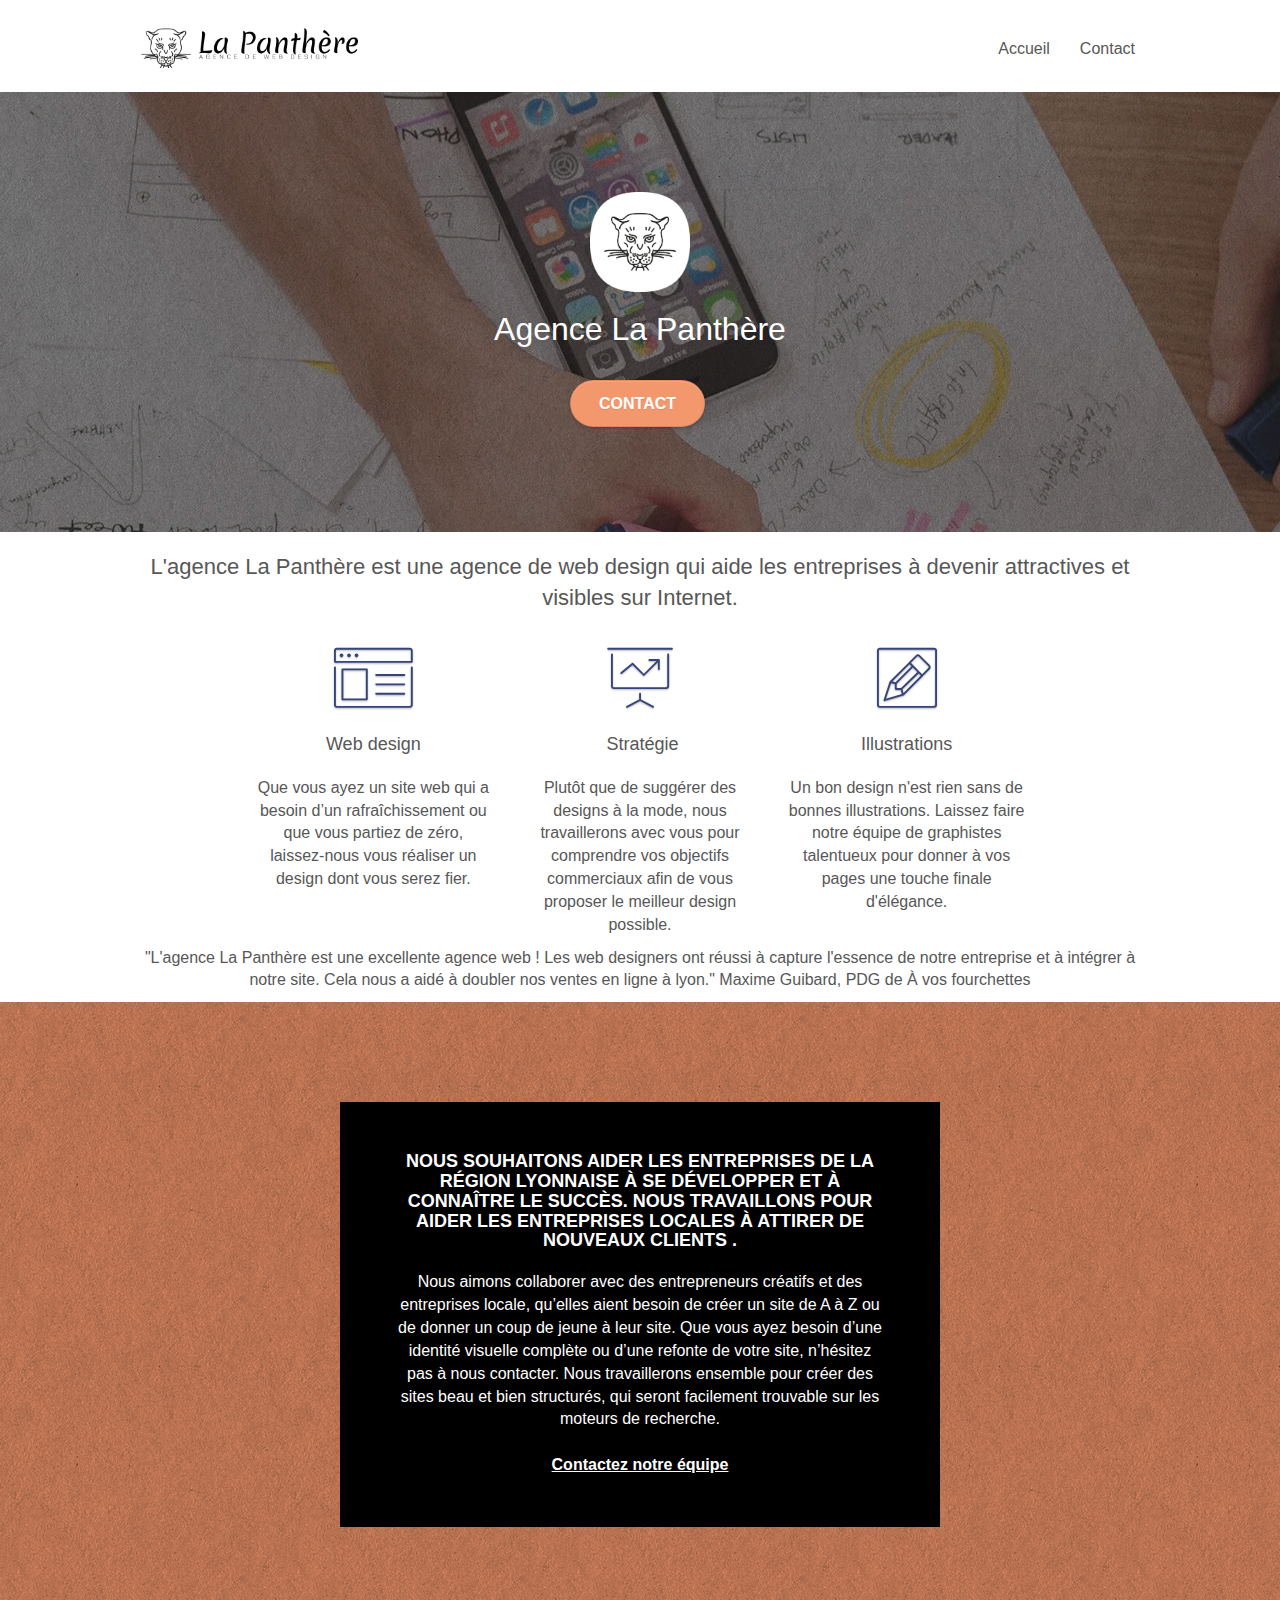
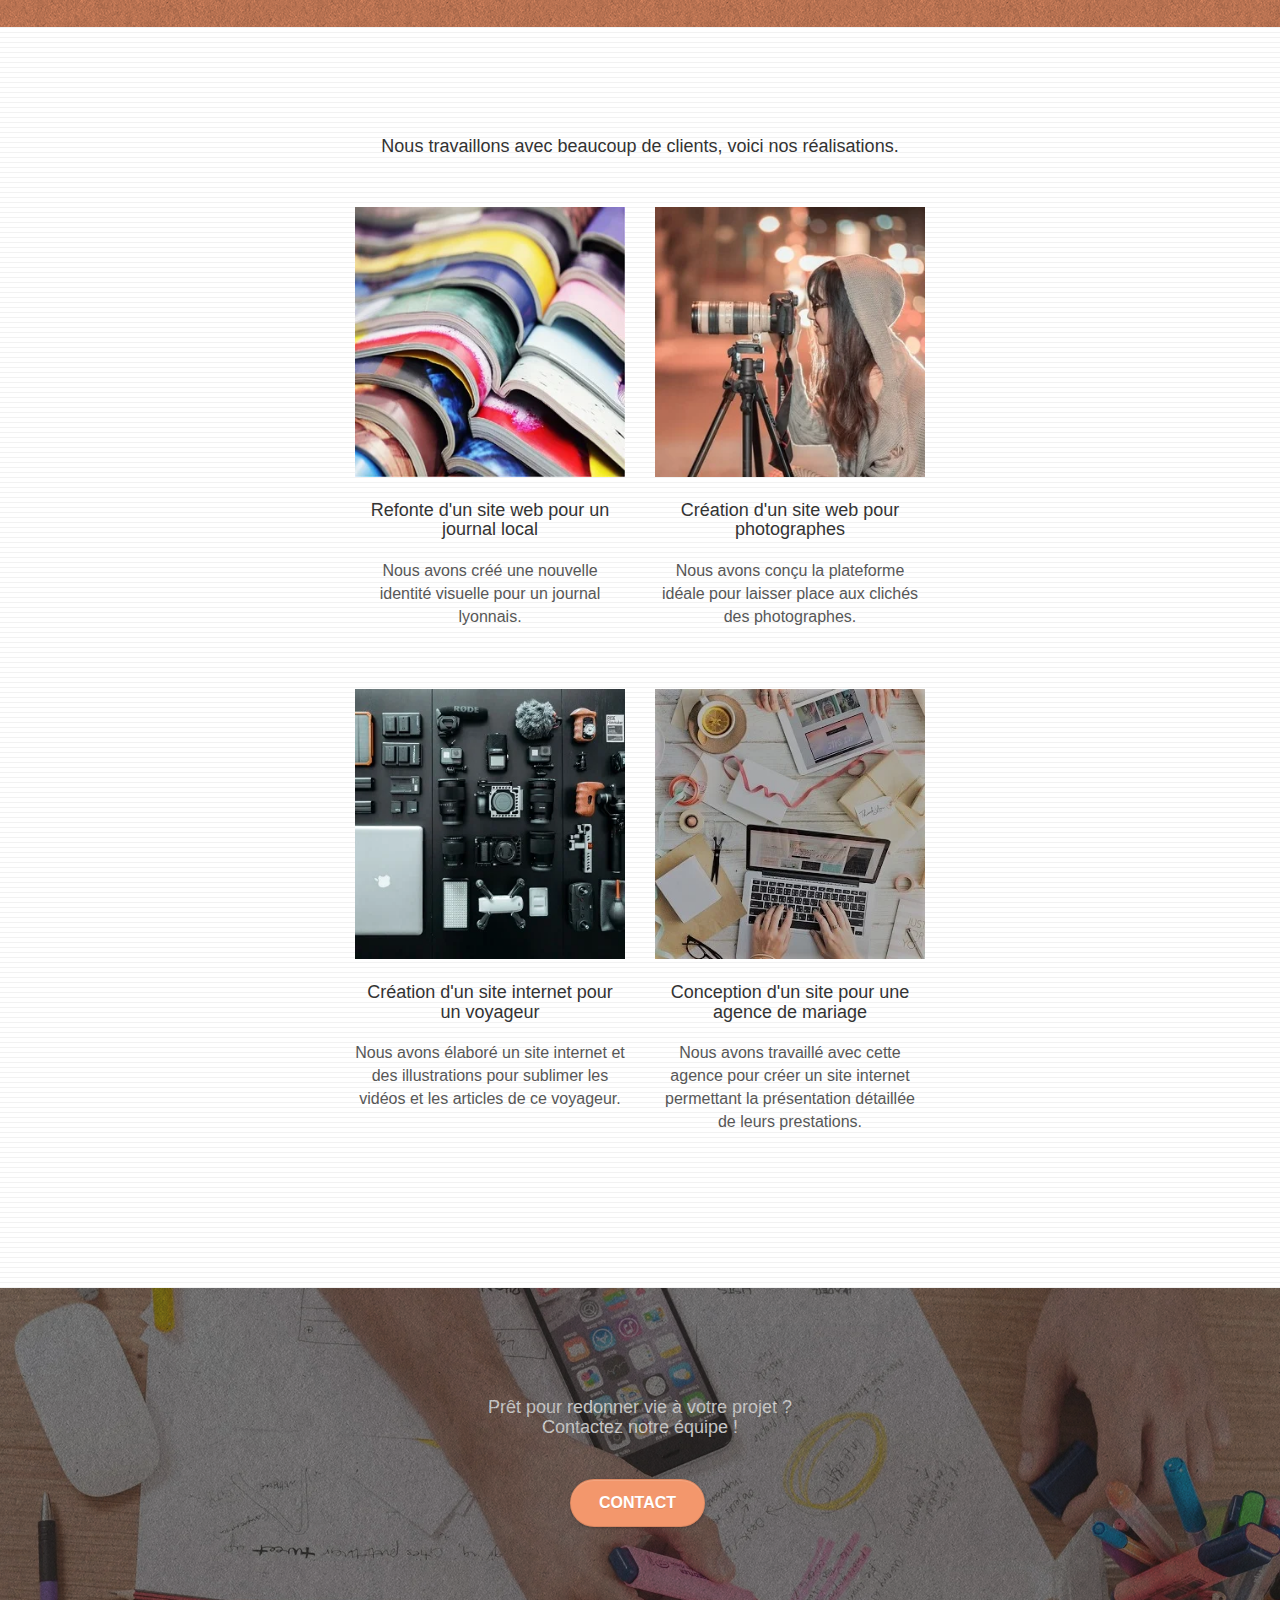
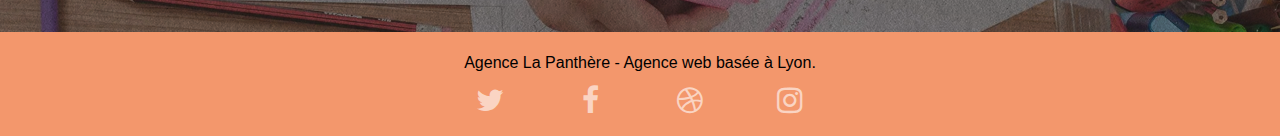
<file: index.html>
<!doctype html>
<html lang="fr">
	<head>
		<meta name="robots" content="index,follow">
		<meta charset="utf-8">
		<meta name="keywords" content="Panthère, communication, google, site web, internet, agence, web design, Lyon">
		<meta name="description" content="La Panthère, agence de Webdesign à Lyon">
		<meta name="viewport" content="width=device-width, initial-scale=1.0, viewport-fit=cover">
		<link rel="shortcut icon" type="image/webp" href="./img/favicon.webp">
		<link rel="stylesheet" type="text/css" href="./css/bootstrap.css">
		<link rel="stylesheet" type="text/css" href="./css/style.css">
		<link rel="stylesheet" type="text/css" href="./css/font-awesome.css">
		<link rel="stylesheet" type="text/css" href="./css/et-line.css">
		<script src="./js/jquery-2.1.0.js"></script>
		<script src="./js/bootstrap.js"></script>
		<script src="./js/blocs.js"></script>
		<script src="./js/jquery.touchSwipe.js" defer></script>
		<script src="./js/gmaps.js"></script>
		<title>Agence La Panthère </title>
	</head>
	<body>
		<div class="page-container">
			<div class="bloc bgc-white l-bloc" id="bloc-0">
				<div class="container bloc-sm">
					<nav class="navbar row">
						<div class="navbar-header">
							<a class="navbar-brand" href="./index.html"><img src="./img/agence-la-panthere-monochrome.webp" alt="logo de l'agence La panthère" height="40"></a>
							<button id="nav-toggle" type="button" class="ui-navbar-toggle navbar-toggle" data-toggle="collapse" data-target=".navbar-1">
								<span class="sr-only">Toggle navigation</span>
								<span class="icon-bar"></span>
								<span class="icon-bar"></span>
								<span class="icon-bar"></span>
							</button>
						</div>
						<div class="collapse navbar-collapse navbar-1 special-dropdown-nav">
							<ul class="site-navigation nav navbar-nav">
								<li><a href="../index.html">Accueil</a></li>
								<li></li>
								<li><a href="./html/contact.html">Contact</a></li>
							</ul>
						</div>
					</nav>
				</div>
			</div>
			<div class="bloc bgc-dark-slate-blue bg-banniere d-bloc bg-t-edge bloc-bg-texture texture-paper b-parallax" id="bloc-1-hero">
				<div class="container bloc-lg">
					<div class="row tight-width-whitespace">
						<div class="col-sm-12">
							<img src="img/logo.webp" class="center-block image-resize-mode" width="100" alt="Logo de l'agence La panthère">
							<h1 class="text-center hero-bloc-text tc-white ">Agence La Panthère</h1>
							<div class="text-center">
								<a href="./html/contact.html" class="btn btn-lg btn-clean btn-rd cta-hero btn-atomic-tangerine" id="cta-hero">Contact</a>
							</div>
						</div>
					</div>
				</div>
			</div>
			<div class="bloc bgc-white l-bloc" id="bloc-2-services">
				<div class="container bloc-md">
					<div class="row">
						<div>
							<h2 class="text-center ">L'agence La Panthère est une agence de web design qui aide les entreprises à devenir attractives et visibles sur Internet.</h2>
						</div>
					</div>
					<div class="row voffset-lg med-width-whitespace">
						<div class="col-sm-4">
							<div class="text-center">
								<span class="et-icon-browser sm-shadow icon-dark-slate-blue icons icon-lg"></span>
							</div>
							<h2 class="mg-md text-center">Web design</h2>
							<p class="text-center ">
								Que vous ayez un site web qui a besoin d&rsquo;un rafraîchissement ou que vous partiez de zéro, laissez-nous vous réaliser un design dont vous serez fier.
							</p>
						</div>
						<div class="col-sm-4">
							<div class="text-center">
								<span class="et-icon-presentation sm-shadow icon-dark-slate-blue icons icon-lg"></span>
							</div>
							<h2 class="mg-md text-center">&nbsp;Stratégie</h2>
							<p class="text-center ">
								Plutôt que de suggérer des designs à la mode, nous travaillerons avec vous pour comprendre vos objectifs commerciaux afin de vous proposer le meilleur design possible.
								<br>
							</p>
						</div>
						<div class="col-sm-4">
							<div class="text-center">
								<span class="et-icon-edit sm-shadow icon-dark-slate-blue icons icon-lg"></span>
							</div>
							<h2 class="mg-md text-center">Illustrations</h2>
							<p class="text-center ">
								Un bon design n'est rien sans de bonnes illustrations. Laissez faire notre équipe de graphistes talentueux pour donner à vos pages une touche finale d'élégance.
							</p>
						</div>
					</div>
					<div>
						<p class="text-center ">
							"L'agence La Panthère est une excellente agence web ! Les web designers ont réussi à capture l'essence de notre entreprise et à intégrer à notre site. Cela nous a aidé à doubler nos ventes en ligne à lyon." Maxime Guibard, PDG de À vos fourchettes
						</p>
					</div>
				</div>
			</div>
			<div class="bloc tc-white bgc-atomic-tangerine bg-presentation d-bloc bloc-bg-texture texture-paper b-parallax" id="bloc-3-what-i-do">
				<div class="container bloc-lg">
					<div class="row tight-width-whitespace black-background">
						<div class="col-sm-12">
							<h3 class="mg-md text-center tc-white">Nous souhaitons aider les entreprises de la région Lyonnaise à se développer et à connaître le succès. Nous travaillons pour aider les entreprises locales à attirer de nouveaux clients .<br></h3>
							<p class="text-center white">
								Nous aimons collaborer avec des entrepreneurs créatifs et des entreprises locale, qu’elles aient besoin de créer un site de A à Z ou de donner un coup de jeune à leur site. Que vous ayez besoin d’une identité visuelle complète ou d’une refonte de votre site, n’hésitez pas à nous contacter. Nous travaillerons ensemble pour créer des sites beau et bien structurés, qui seront facilement trouvable sur les moteurs de recherche.
								<br>
								<br>
								<a class="ltc-white bold-link" href="./html/contact.html">Contactez notre équipe</a>
								<br>
							</p>
						</div>
					</div>
				</div>
			</div>
			<div class="bloc bgc-white bg-lines-h2-bg bg-repeat l-bloc" id="bloc-4-portfolio">
				<div class="container bloc-lg">
					<div>
						<h4 class="text-center ">Nous travaillons avec beaucoup de clients, voici nos réalisations.</h4>
					</div>
					<div class="row tight-width-whitespace portfolio-row">
						<div class="col-sm-6">
							<a href="#" data-lightbox="img/1.webp" data-gallery-id="gallery-1" data-caption="Refonte d'un site web pour un journal local" data-frame="snapshot-lb"><img src="img/1.webp" alt="Photo d'illustration pour la refonte d'un site web pour un journal local" class="img-responsive portfolio-thumb"></a>
							<h4 class="mg-md text-center">Refonte d'un site web pour un journal local</h4>
							<p class="text-center">
								Nous avons créé une nouvelle identité visuelle pour un journal lyonnais.
							</p>
						</div>
						<div class="col-sm-6">
							<a href="#" data-lightbox="img/2.webp" data-gallery-id="gallery-1" data-caption="Création d'un site web pour photographes" data-frame="snapshot-lb"><img src="img/2.webp" class="img-responsive portfolio-thumb" alt="Photo d'illustration pour la création d'un site web pour photographes"></a>
							<h4 class="mg-md text-center">Création d'un site web pour photographes</h4>
							<p class="text-center">
								Nous avons conçu la plateforme idéale pour laisser place aux clichés des photographes.
							</p>
						</div>
					</div>
					<div class="row tight-width-whitespace portfolio-row">
						<div class="col-sm-6">
							<a href="#" data-lightbox="img/3.webp" data-gallery-id="gallery-1" data-caption="Création d'un site internet pour un voyageur" data-frame="snapshot-lb"><img src="img/3.webp" class="img-responsive portfolio-thumb" alt="Photo d'illustration pour la création d'un site internet pour un voyageur"></a>
							<h4 class="mg-md text-center">Création d'un site internet pour un voyageur</h4>
							<p class="text-center">
								Nous avons élaboré un site internet et des illustrations pour sublimer les vidéos et les articles de ce voyageur.
							</p>
						</div>
						<div class="col-sm-6">
							<a href="#" data-lightbox="img/4.webp" data-gallery-id="gallery-1" data-caption="Conception d'un site pour une agence de mariage" data-frame="snapshot-lb"><img src="img/4.webp" class="img-responsive portfolio-thumb" alt="Photo d'illustration pour la conception d'un site pour une agence de mariage"></a>
							<h4 class="mg-md text-center">Conception d'un site pour une agence de mariage</h4>
							<p class="text-center">
								Nous avons travaillé avec cette agence pour créer un site internet permettant la présentation détaillée de leurs prestations.
							</p>
						</div>
					</div>
				</div>
			</div>
			<div class="bloc bgc-dark-slate-blue bg-banniere d-bloc bloc-bg-texture texture-paper" id="bloc-5-cta">
				<div class="container bloc-lg">
					<div class="row">
						<h5 class="mg-md text-center tc-white">
							Prêt pour redonner vie à votre projet ?
							<br>
							Contactez notre équipe !
						</h5>
						<div class="col-sm-12 text-center">
							<a href="./html/contact.html" class="btn btn-atomic-tangerine btn-clean btn-rd btn-lg cta-hero">Contact</a>
						</div>
					</div>
				</div>
			</div>
			<div class="bloc bgc-atomic-tangerine d-bloc" id="bloc-8">
				<div class="container bloc-sm">
					<div class="row tight-width-whitespace">
						<div class="col-sm-12">
							<p class="text-center black">
								Agence La Panthère - Agence web basée à Lyon.
								<br>
							</p>
							<div class="row row-no-gutters social">
								<div class="col-sm-3">
									<div class="text-center">
										<a class="social" href="index.html"><span class="fa fa-twitter icon-md"></span></a>
									</div>
								</div>
								<div class="col-sm-3">
									<div class="text-center">
										<a class="social" href="index.html"><span class="fa fa-facebook icon-md"></span></a>
									</div>
								</div>
								<div class="col-sm-3">
									<div class="text-center">
										<a class="social" href="index.html"><span class="fa fa-dribbble icon-md"></span></a>
									</div>
								</div>
								<div class="col-sm-3">
									<div class="text-center">
										<a class="social" href="index.html"><span class="fa fa-instagram icon-md"></span></a>
									</div>
								</div>
							</div>
						</div>
					</div>
				</div>
			</div>
		</div>
	</body>
</html>
</file>
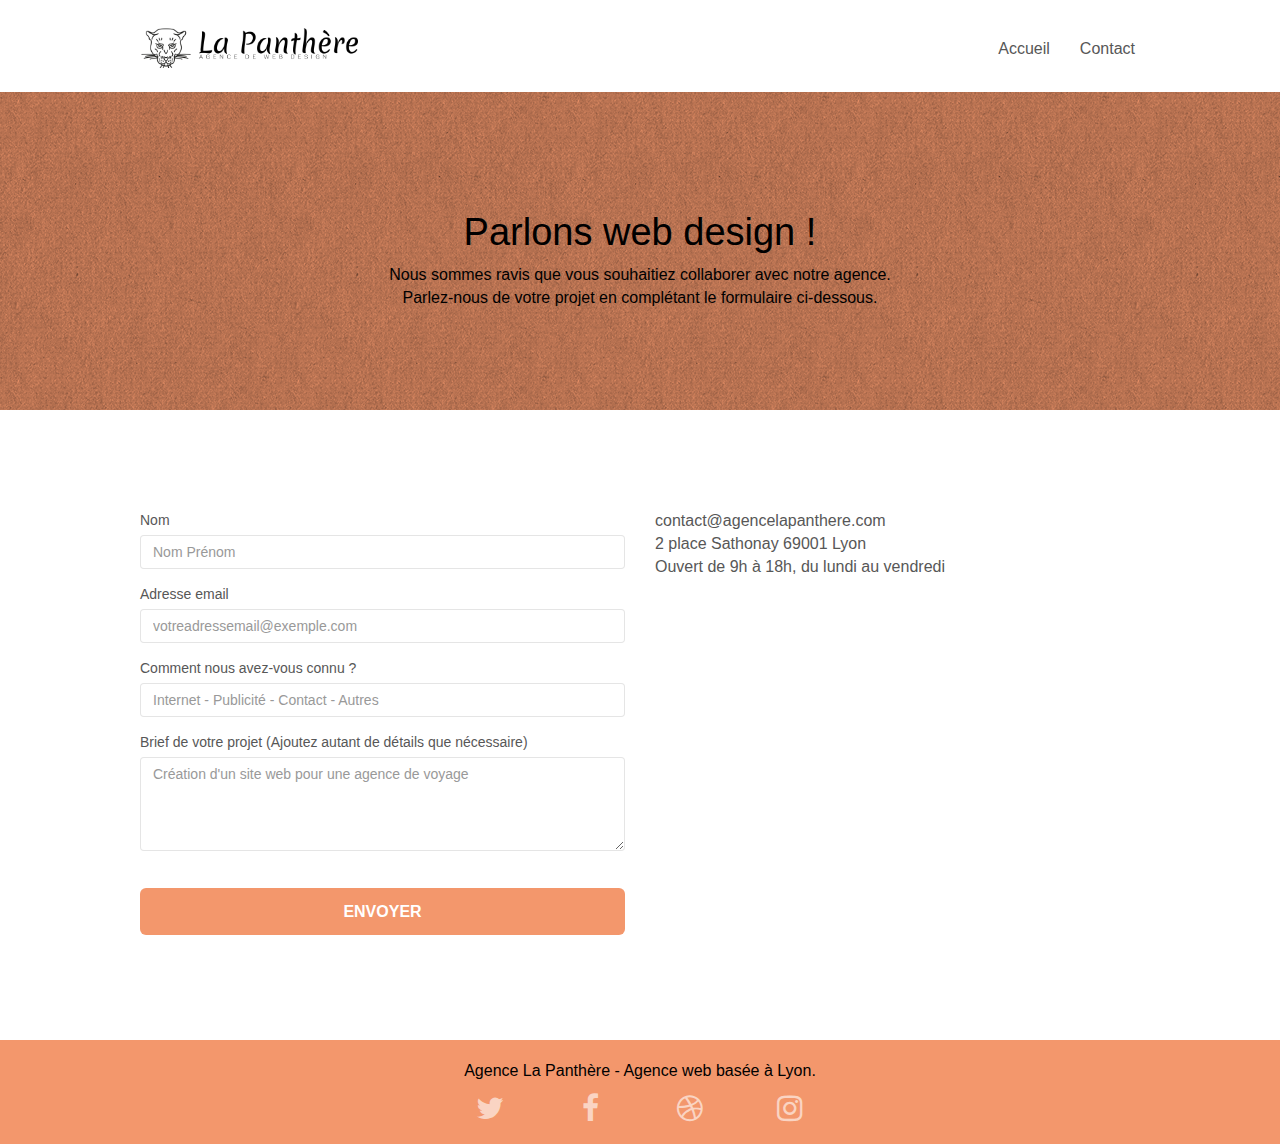
<file: html/contact.html>
<!doctype html>
<html lang="fr">
	<head>
		<meta name="robots" content="contact,follow">
		<meta charset="utf-8">
		<meta name="keywords" content="Panthère, communication, google, site web, internet, agence, web design, Lyon">
		<meta name="description" content="La Panthère, agence de webdesign à Lyon">
		<meta name="viewport" content="width=device-width, initial-scale=1.0, viewport-fit=cover">
		<link rel="shortcut icon" type="image/webp" href="../img/favicon.webp">
		<link rel="stylesheet" type="text/css" href="../css/bootstrap.css">
		<link rel="stylesheet" type="text/css" href="../css/style.css">
		<link rel="stylesheet" type="text/css" href="../css/font-awesome.css">
		<link rel="stylesheet" type="text/css" href="../css/et-line.css">
		<script src="../js/jquery-2.1.0.js"></script>
		<script src="../js/bootstrap.js"></script>
		<script src="../js/blocs.js"></script>
		<script src="../js/jquery.touchSwipe.js" defer></script>
		<script src="../js/gmaps.js"></script>
		<title>Contact</title>
	</head>
	<body>
		<div class="page-container">
			<div class="bloc bgc-white l-bloc" id="bloc-0">
				<div class="container bloc-sm">
					<nav class="navbar row">
						<div class="navbar-header">
							<a class="navbar-brand" href="../index.html"><img src="../img/agence-la-panthere-monochrome.webp" alt="logo de l'agence La panthère" height="40"></a>
							<button id="nav-toggle" type="button" class="ui-navbar-toggle navbar-toggle" data-toggle="collapse" data-target=".navbar-1">
								<span class="sr-only">Toggle navigation</span>
								<span class="icon-bar"></span>
								<span class="icon-bar"></span>
								<span class="icon-bar"></span>
							</button>
						</div>
						<div class="collapse navbar-collapse navbar-1 special-dropdown-nav">
							<ul class="site-navigation nav navbar-nav">
								<li><a href="../index.html">Accueil</a></li>
								<li></li>
								<li><a href="../html/contact.html">Contact</a></li>
							</ul>
						</div>
					</nav>
				</div>
			</div>
			<div class="bloc bg-dots-bg bg-repeat bgc-atomic-tangerine d-bloc bloc-bg-texture texture-paper" id="bloc-6">
				<div class="container bloc-lg">
					<div class="row">
						<div class="col-sm-12">
							<h1 class="text-center hero-bloc-text tc-black">Parlons web design !</h1>
							<p class="text-center mg-lg tc-black tight-width-whitespace">
								Nous sommes ravis que vous souhaitiez collaborer avec notre agence.
								<br>
								Parlez-nous de votre projet en complétant le formulaire ci-dessous.
							</p>
						</div>
					</div>
				</div>
			</div>
			<div class="bloc bgc-white l-bloc" id="bloc-7">
				<div class="container bloc-lg">
					<div class="row">
						<div class="col-sm-6">
							<div class="form-group">
								<label>Nom<br></label>
								<input id="name" class="form-control" required placeholder="Nom Prénom">
							</div>
							<div class="form-group">
								<label>Adresse email<br></label>
								<input id="email" class="form-control" type="email" required placeholder="votreadressemail@exemple.com">
							</div>
							<div class="form-group">
								<label>Comment nous avez-vous connu ?</label>
								<input class="form-control" type="email" required placeholder="Internet - Publicité - Contact - Autres">
							</div>
							<div class="form-group">
								<label>Brief de votre projet (Ajoutez autant de détails que nécessaire)<br></label>
								<textarea id="message" class="form-control" rows="4" cols="50" required placeholder="Création d'un site web pour une agence de voyage"></textarea>
							</div>
							<button class="bloc-button btn btn-lg btn-block cta-hero btn-atomic-tangerine" type="submit">Envoyer</button>
						</div>
						<div class="col-sm-6">
							<p>
								contact@agencelapanthere.com
								<br>
								2 place Sathonay 69001 Lyon
								<br>
								Ouvert de 9h à 18h, du lundi au vendredi
								<br>
							</p>
						</div>
					</div>
				</div>
			</div>
			<a class="bloc-button btn btn-d scrollToTop" onclick="scrollToTarget('1')"><span class="fa fa-chevron-up"></span></a>
			<div class="bloc bgc-atomic-tangerine d-bloc" id="bloc-8">
				<div class="container bloc-sm">
					<div class="row">
						<div class="col-sm-12">
							<p class="text-center black">
								Agence La Panthère - Agence web basée à Lyon.
								<br>
							</p>
							<div class="row row-no-gutters social">
								<div class="col-sm-3">
									<div class="text-center">
										<a class="social" href="../index.html"><span class="fa fa-twitter icon-md"></span></a>
									</div>
								</div>
								<div class="col-sm-3">
									<div class="text-center">
										<a class="social" href="../index.html"><span class="fa fa-facebook icon-md"></span></a>
									</div>
								</div>
								<div class="col-sm-3">
									<div class="text-center">
										<a class="social" href="../index.html"><span class="fa fa-dribbble icon-md"></span></a>
									</div>
								</div>
								<div class="col-sm-3">
									<div class="text-center">
										<a class="social" href="../index.html"><span class="fa fa-instagram icon-md"></span></a>
									</div>
								</div>
							</div>
						</div>
					</div>
				</div>
			</div>
		</div>
	</body>
</html>
</file>
<file: css/style.css>
.d-bloc .navbar-toggle .icon-bar,
body {
    background: #fff;
}

.bloc .container,
.row.row-no-gutters > [class*=" col-"],
.row.row-no-gutters > [class^=col-] {
    padding-right: 0;
    padding-left: 0;
}

.nav-center .navbar-brand img,
body {
    margin: 0;
}

.nav-invert .navbar .nav,
.nav > li {
    float: left;
}

.scrollToTop,
a,
button {
    transition: .3s ease-in-out;
}

.nav > li,
p {
    font-size: 16px;
}

body {
    padding: 0;
    overflow-x: hidden;
    -webkit-font-smoothing: antialiased;
    -moz-osx-font-smoothing: grayscale;
}

a:hover {
    text-decoration: none;
    cursor: pointer;
}

#page-loading-blocs-notifaction {
    z-index: 100000;
    position: fixed;
    top: 0;
    bottom: 0;
    width: 100%;
    background: url(../img/pageload-spinner.gif) center center no-repeat #fff;
}

.bloc {
    clear: both;
    position: relative;
    width: 100%;
    padding: 0 50px;
    background: 50% 50%/cover no-repeat;
    -webkit-background-size: cover;
    -moz-background-size: cover;
    -o-background-size: cover;
}

.bloc-lg {
    padding: 100px 50px;
}

bloc-md {
    padding: 50px;
}

.bloc-sm {
    padding: 20px 50px;
}

.bg-b-edge,
.bg-bl-edge,
.bg-br-edge,
.bg-center,
.bg-l-edge,
.bg-r-edge,
.bg-repeat,
.bg-t-edge,
.bg-tl-edge,
.bg-tr-edge {
    -webkit-background-size: auto!important;
    -moz-background-size: auto!important;
    background-size: auto!important;
    -o-background-size: auto!important;
}

.bg-repeat,
.nav > li a:focus,
.nav > li a:hover {
    background: 0 0;
}

.bg-t-edge {
    background: top no-repeat;
}

.bloc-bg-texture::before {
    content: "";
    position: absolute;
    top: 0;
    right: 0;
    bottom: 0;
    left: 0;
    background-size: 2px 2px;
}

.texture-paper::before {
    background: url(../img/texture-paper.webp) 0 0/280px 280px;
}

.nav > li > .dropdown a,
.navbar-toggle:hover {
    background: 0 0!important;
}

.b-parallax {
    background-attachment: fixed;
}

.d-bloc {
    color: rgba(255,255,255,.7);
}

.d-bloc button:hover {
    color: rgba(255,255,255,.9);
}

.d-bloc .icon-round,
.d-bloc .icon-rounded,
.d-bloc .icon-semi-rounded-a,
.d-bloc .icon-semi-rounded-b,
.d-bloc .icon-square {
    border-color: rgba(255,255,255,.9);
}

.d-bloc .divider-h span {
    border-color: rgba(255,255,255,.2);
}

.d-bloc .a-btn,
.d-bloc .navbar a,
.d-bloc .navbar-brand,
.d-bloc a .icon-lg,
.d-bloc a .icon-md,
.d-bloc a .icon-sm,
.d-bloc a .icon-xl,
.d-bloc h1 a,
.d-bloc h2 a,
.d-bloc h3 a,
.d-bloc h4 a,
.d-bloc h5 a,
.d-bloc h6 a,
.d-bloc p a {
    color: rgba(255,255,255,.6);
}

.d-bloc .a-btn:hover,
.d-bloc .navbar a:hover,
.d-bloc .navbar-brand:hover,
.d-bloc a:hover .icon-lg,
.d-bloc a:hover .icon-md,
.d-bloc a:hover .icon-sm,
.d-bloc a:hover .icon-xl,
.d-bloc h1 a:hover,
.d-bloc h2 a:hover,
.d-bloc h3 a:hover,
.d-bloc h4 a:hover,
.d-bloc h5 a:hover,
.d-bloc h6 a:hover,
.d-bloc p a:hover {
    color: #fff;
}

.d-bloc .btn-wire,
.d-bloc .btn-wire:hover {
    border-color: #fff;
    color: #fff;
}

.d-bloc .panel icon,
.l-bloc .icon-round,
.l-bloc .icon-rounded,
.l-bloc .icon-semi-rounded-a,
.l-bloc .icon-semi-rounded-b,
.l-bloc .icon-square {
    border-color: rgba(0,0,0,.7);
}

.d-bloc .panel,
.l-bloc {
    color: rgba(0,0,0,.5);
}

.d-bloc .panel button:hover,
.l-bloc button:hover {
    color: rgba(0,0,0,.7);
}

.d-bloc .panel .divider-h span,
.l-bloc .divider-h span {
    border-color: rgba(0,0,0,.1);
}

.d-bloc .panel .a-btn,
.l-bloc .a-btn,
.l-bloc .navbar a,
.l-bloc .navbar-brand,
.l-bloc .navbar-toggle .icon-bar,
.l-bloc a .icon-lg,
.l-bloc a .icon-md,
.l-bloc a .icon-sm,
.l-bloc a .icon-xl,
.l-bloc h1 a,
.l-bloc h2 a,
.l-bloc h3 a,
.l-bloc h4 a,
.l-bloc h5 a,
.l-bloc h6 a,
.l-bloc p a {
    color: rgba(0,0,0,.6);
}

.d-bloc .panel .a-btn:hover,
.l-bloc .a-btn:hover,
.l-bloc .navbar a:hover,
.l-bloc .navbar-brand:hover,
.l-bloc a:hover .icon-lg,
.l-bloc a:hover .icon-md,
.l-bloc a:hover .icon-sm,
.l-bloc a:hover .icon-xl,
.l-bloc h1 a:hover,
.l-bloc h2 a:hover,
.l-bloc h3 a:hover,
.l-bloc h4 a:hover,
.l-bloc h5 a:hover,
.l-bloc h6 a:hover,
.l-bloc p a:hover {
    color: #000;
}

.d-bloc .panel .btn-wire,
.d-bloc .panel .btn-wire:hover,
.l-bloc .btn-wire,
.l-bloc .btn-wire:hover {
    border-color: rgba(0,0,0,.3);
    color: rgba(0,0,0,.7);
}

.voffset {
    margin-top: 30px;
}

.voffset-lg {
    margin-top: 80px;
}

.row-no-gutters {
    margin-right: 0;
    margin-left: 0;
}

#bloc-1-hero h1 {
    font-size: 32px;
}

.navbar {
    z-index: 1;
    margin-bottom: 0;
}

.navbar-brand {
    height: auto;
    padding: 3px 15px;
    font-size: 25px;
    font-weight: 600;
    line-height: 44px;
}

.navbar-brand img {
    display: inline;
    margin: 0 5px 0 0;
    max-height: 200px;
    min-width: 100px;
}

.navbar .nav {
    z-index: 1;
    float: right;
    margin-right: -16px;
    padding-top: 2px;
}

.nav > li {
    margin-top: 4px;
}

.navbar-nav .open .dropdown-menu > li > a {
    text-align: inherit;
}

.navbar-toggle {
    margin: 10px 10px 0 0;
    border: 0;
}

.mg-lg,
.mg-md {
    margin-top: 10px;
}

.navbar-toggle .icon-bar {
    width: 26px;
    background-color: rgba(0,0,0,.5);
}

.nav-invert .navbar-brand,
.nav-invert .navbar-header {
    z-index: 2;
    float: right;
    position: relative;
}

@media (min-width:768px) {
    .site-navigation {
        position: absolute;
        top: 50%;
        right: 20px;
        -webkit-transform: translateY(-50%);
        transform: translate(0,-50%);
    }

    .nav > li .dropdown-menu a,
    .nav > li .dropdown-menu a:hover {
        color: #484848;
    }

    .nav-invert .site-navigation {
        right: 0;
        left: 0;
    }

    .nav-center {
        text-align: center;
    }

    .nav-center .navbar-header {
        width: 100%;
    }

    .nav-center .nav > li,
    .nav-center .navbar-brand,
    .nav-center .navbar-header {
        display: inline-block;
        float: none;
    }

    .nav-center .site-navigation {
        position: relative;
        right: 0;
        width: 100%;
        margin-top: 20px;
        margin-right: 0;
    }

    .nav-center.mini-nav .navbar-toggle {
        float: none;
        margin: 10px auto 0;
    }
}

.nav > li > .dropdown a {
    display: block;
    padding: 14px 15px;
}

nav .caret {
    margin: 0 5px;
}

.dropdown-menu .dropdown-menu {
    top: -8px;
    left: 100%;
}

.dropdown-menu .dropmenu-flow-right {
    top: 100%;
    left: 0;
    margin-left: -1px;
    border-top-left-radius: 0;
    border-top-right-radius: 0;
}

.dropdown-menu .dropdown span {
    float: right;
    margin: 6px -5px 0 0 !important;
    border: 4px solid #000;
    border-top-color: transparent;
    border-right-color: transparent;
    border-bottom-color: transparent;
}

.mg-md {
    margin-bottom: 20px;
    font-size: 18px;
}

.mg-lg {
    margin-bottom: 40px;
}

.btn {
    margin: 0 5px 5px 0;
}

.btn.pull-right {
    margin: 0 0 5px 5px;
}

.btn-d,
.btn-d:focus,
.btn-d:hover {
    color: #fff;
    background: rgba(0,0,0,.3);
}

.close-lightbox,
.lightbox-caption,
.next-lightbox,
.prev-lightbox {
    position: absolute;
    background: rgba(0,0,0,.5);
}

button {
    outline: 0!important;
}

.btn-rd {
    border-radius: 40px;
}

.btn-clean {
    border: 1px solid rgba(0,0,0,.08);
    border-bottom-color: rgba(0,0,0,.1);
    text-shadow: 0 1px 0 rgba(0,0,1,.1);
    box-shadow: 0 1px 3px rgba(0,0,1,.25), inset 0 1px 0 0 rgba(255,255,255,.15);
}

.icon-md {
    font-size: 30px!important;
}

.icon-lg {
    font-size: 60px!important;
}

.sm-shadow {
    text-shadow: 0 1px 2px rgba(0,0,0,.3);
}

.panel-sq,
.panel-sq .panel-footer,
.panel-sq .panel-heading {
    border-radius: 0;
}

.panel-rd {
    border-radius: 30px;
}

.panel-rd .panel-heading {
    border-radius: 29px 29px 0 0;
}

.panel-rd .panel-footer {
    border-radius: 0 0 29px 29px;
}

.form-control {
    border-color: rgba(0,0,0,.1);
    box-shadow: none;
}

.scrollToTop {
    z-index: 500;
    position: fixed;
    right: 20px;
    bottom: 20px;
    width: 40px;
    height: 40px;
    opacity: 0;
}

.scrollToTop span {
    margin-top: 6px;
}

.showScrollTop {
    font-size: 14px;
    opacity: 1;
}

a[data-lightbox] {
    display: block;
    position: relative;
    text-align: center;
}

a[data-lightbox]:hover::before {
    content: "+";
    z-index: 1;
    position: absolute;
    top: 50%;
    width: 50px;
    height: 50px;
    margin-left: -25px;
    border-radius: 50%;
    font-family: HelveticaNeue-Light,"Helvetica Neue Light","Helvetica Neue",Helvetica,Arial;
    font-size: 32px;
    font-weight: 100;
    color: #fff;
    background: rgba(0,0,0,.6);
    -webkit-transform: translateY(-50%);
    transform: translateY(-50%);
}

a[data-lightbox]:hover img {
    opacity: .6;
    -webkit-animation-fill-mode: none;
    animation-fill-mode: none;
}

#lightbox-modal {
    display: flex;
    align-items: center;
}

#lightbox-modal .modal-dialog {
    width: 90%;
    margin: 0 auto;
    max-width: 900px;
}

#lightbox-modal .modal-dialog img {
    margin: 0 auto;
    max-height: 90vh;
}

.lightbox-caption {
    right: 15px;
    bottom: 5px;
    left: 15px;
    padding: 20px;
    color: #fff;
}

.close-lightbox {
    z-index: 20;
    top: 20px;
    right: 20px;
    padding: 0 9px 5px;
    border: none;
    font-size: 30px;
    line-height: 30px;
    color: #fff;
    opacity: .3;
}

.close-lightbox:hover,
.next-lightbox:hover,
.prev-lightbox:hover {
    color: #fff;
    opacity: 1;
}

.next-lightbox,
.prev-lightbox {
    z-index: 1;
    top: 45%;
    font-size: 20px;
    color: rgba(255,255,255,.9);
    opacity: .4;
    transition: .2s ease-in-out;
}

.next-lightbox {
    right: 25px;
    padding: 6px 8px 1px 13px;
}

.prev-lightbox {
    left: 25px;
    padding: 6px 13px 1px 10px;
}

.snapshot-lb .modal-body {
    padding-bottom: 45px;
}

.snapshot-lb .lightbox-caption {
    padding: 0;
    color: rgba(0,0,0,.5);
    background: 0 0;
}

.btn,
a,
h1,
h2,
h3,
h4,
h5,
h6,
label,
p {
    font-family: helvetica;
    font-weight: 400;
    color: #575757!important;
}

h1,
h3,
h4 {
    color: #333!important;
}

.cta-hero,
.ltc-white,
.tc-white,
.white {
    color: #fff!important;
}

.container {
    max-width: 1000px;
}

.hero-bloc-text {
    font-size: 38px;
}

.hero-bloc-text-sub {
    font-size: 36px;
}

.statement-bloc-text {
    margin: auto;
    max-width: 520px;
    text-align: center;
    font-size: 20px;
    font-style: italic;
    font-weight: lighter;
    line-height: 26px;
}

.cta-hero,
h3 {
    text-transform: uppercase;
    font-weight: 700;
}

.tight-width-whitespace {
    margin: auto;
    max-width: 600px;
}

.h1 {
    font-family: "Open Sans";
    font-size: 20px;
}

.cta-hero {
    margin-top: 22px;
    padding: 12px 28px;
    font-size: 16px;
}

.social {
    margin: auto;
    max-width: 400px;
}

h2 {
    font-size: 22px;
    line-height: 1.4em;
}

h3 {
    font-size: 15px;
}

.med-width-whitespace {
    margin: auto;
    max-width: 800px;
    box-shadow: 0 0 0 #000;
}

.icons {
    margin-top: 24px;
    margin-bottom: 14px;
}

.black,
.tc-black {
    color: #000!important;
}

.portfolio-thumb {
    margin-bottom: 24px;
}

.portfolio-row {
    margin-top: 50px;
    margin-bottom: 44px;
}

.avatar {
    box-shadow: 0 4px 9px rgba(0,0,0,.3);
}

.black-background {
    padding: 40px;
    background-color: #000;
}

.bold-link {
    text-decoration: underline!important;
    font-weight: 900;
}

.bgc-white {
    background-color: #fff;
}

.bgc-dark-slate-blue {
    background-color: #364577;
}

.bgc-atomic-tangerine {
    background-color: #f3976c;
}

.btn-atomic-tangerine {
    color: #fff!important;
    background: #f3976c;
}

.btn-atomic-tangerine:hover {
    color: #fff!important;
    background: #c27956!important;
}

.ltc-white:hover {
    color: #ccc!important;
}

.ltc-atomic-tangerine {
    color: #f3976c!important;
}

.ltc-atomic-tangerine:hover {
    color: #c27956!important;
}

.icon-dark-slate-blue {
    border-color: #364577!important;
    color: #364577!important;
}

.bg-dots-bg {
    background-image: url(../img/dots-bg.webp);
}

.bg-lines-h2-bg {
    background-image: url(../img/lines-h2-bg.webp);
}

.bg-banniere {
    background-image: url(../img/agence-la-panthere.webp);
}

.bg-presentation {
    background-image: url(../img/image-de-presentation.webp);
}

@media (max-width:1024px) {
    .bloc {
        padding-right: 20px;
        padding-left: 20px;
    }

    .bloc-tile-2.full-width-bloc .container,
    .bloc-tile-3.full-width-bloc .container,
    .bloc-tile-4.full-width-bloc .container,
    .bloc.full-width-bloc {
        padding-right: 0;
        padding-left: 0;
    }
}

@media (max-width:992px) and (min-width:768px) {
    .navbar .nav {
        max-width: 80%;
    }

    .nav-center.navbar .nav {
        max-width: 100%;
    }
}

@media only screen and (min-width:768px) and (max-width:1024px) and (orientation:landscape) {
    .b-parallax {
        background-attachment: scroll;
    }
}

@media only screen and (min-width:1024px) and (max-width:1366px) and (-webkit-min-device-pixel-ratio:1.5) {
    .b-parallax {
        background-attachment: scroll;
    }
}

@media (max-width:991px) {
    .container {
        width: 100%;
    }

    .b-parallax {
        background-attachment: scroll;
    }

    #hero-bloc,
    .page-container {
        position: relative;
        overflow-x: hidden;
    }

    .bloc-group,
    .bloc-group .bloc {
        display: block;
        width: 100%;
    }

    .bloc-fill-screen .fill-bloc-bottom-edge,
    .bloc-fill-screen .fill-bloc-top-edge {
        padding: 0 20px;
    }
}

@media (max-width:767px) {
    .page-container {
        position: relative;
        overflow-x: hidden;
    }

    #disqus_thread,
    h1,
    h2,
    h3,
    h4,
    h5,
    h6,
    p {
        padding-right: 10px!important;
        padding-left: 10px!important;
    }

    .b-parallax {
        background-attachment: scroll;
    }

    .navbar .nav {
        float: none!important;
        padding-top: 0;
        border-top: 1px solid rgba(0,0,0,.2);
    }

    .navbar.row {
        margin-right: 0;
        margin-left: 0;
    }

    .site-navigation {
        position: inherit;
        -webkit-transform: none;
        -ms-transform: none;
        transform: none;
    }

    .nav > li {
        width: 100%;
        margin-top: 0;
        padding-left: 15px;
        border-bottom: 1px solid rgba(0,0,0,.1);
        text-align: left;
        background: rgba(0,0,0,.05);
    }

    .nav > li:hover {
        background: rgba(0,0,0,.08);
    }

    .dropdown .dropdown a .caret {
        float: none;
        margin: 5px 0 0 10px !important;
        border: 4px solid #000;
        border-right-color: transparent;
        border-bottom-color: transparent;
        border-left-color: transparent;
    }

    #hero-bloc .navbar .nav {
        background: rgba(0,0,0,.8);
    }

    #hero-bloc .navbar .nav a {
        color: rgba(255,255,255,.6);
    }

    .hero {
        padding: 50px 0;
    }

    .hero-nav {
        right: -1px;
        left: -1px;
    }

    .navbar-collapse {
        padding: 0;
        overflow-x: hidden;
        -webkit-box-shadow: none;
        box-shadow: none;
    }

    .navbar-brand img {
        width: auto;
        max-height: 40px;
    }

    .nav-invert .navbar-header {
        float: none;
        width: 100%;
    }

    .nav-invert .navbar-toggle {
        float: left;
        margin-left: 10px;
    }

    .bloc,
    .bloc-fill-screen .fill-bloc-bottom-edge,
    .bloc-fill-screen .fill-bloc-top-edge,
    .bloc-md,
    .bloc-sm,
    .bloc-tile-2 .container,
    .bloc-tile-3 .container,
    .bloc-tile-4 .container {
        padding-right: 0;
        padding-left: 0;
    }

    .bloc-lg,
    .bloc-xl,
    .bloc-xxl {
        padding: 40px 0;
    }

    .a-block {
        padding: 0 10px;
    }

    .btn-dwn {
        display: none;
    }

    .voffset {
        margin-top: 5px;
    }

    .voffset-md {
        margin-top: 20px;
    }

    .voffset-lg {
        margin-top: 30px;
    }

    form {
        padding: 5px;
    }

    .close-lightbox {
        display: inline-block;
    }

    .blocsapp-device-iphone5 {
        width: 216px;
        height: 425px;
        padding-top: 60px;
        background-size: 216px 425px;
    }

    .blocsapp-device-iphone5 img {
        width: 180px;
        height: 320px;
    }

    .bloc-mob-center-text {
        text-align: center;
    }
}

@media (max-width:400px) {
    .bloc {
        padding-right: 10px;
        padding-left: 10px;
    }
}
</file>
<file: css/et-line.css>
@font-face{font-family:et-line;font-style:normal;font-weight:400;src:url(../fonts/et-line.eot);src:url(../fonts/et-line.eot?#iefix) format("embedded-opentype"),url(../fonts/et-line.woff) format("woff"),url(../fonts/et-line.ttf) format("truetype"),url(../fonts/et-line.svg#et-line) format("svg")}.et-icon-adjustments,.et-icon-alarmclock,.et-icon-anchor,.et-icon-aperture,.et-icon-attachment,.et-icon-bargraph,.et-icon-basket,.et-icon-beaker,.et-icon-bike,.et-icon-book-open,.et-icon-briefcase,.et-icon-browser,.et-icon-calendar,.et-icon-camera,.et-icon-caution,.et-icon-chat,.et-icon-circle-compass,.et-icon-clipboard,.et-icon-clock,.et-icon-cloud,.et-icon-compass,.et-icon-desktop,.et-icon-dial,.et-icon-document,.et-icon-documents,.et-icon-download,.et-icon-dribbble,.et-icon-edit,.et-icon-envelope,.et-icon-expand,.et-icon-facebook,.et-icon-flag,.et-icon-focus,.et-icon-gears,.et-icon-genius,.et-icon-gift,.et-icon-global,.et-icon-globe,.et-icon-googleplus,.et-icon-grid,.et-icon-happy,.et-icon-hazardous,.et-icon-heart,.et-icon-hotairballoon,.et-icon-hourglass,.et-icon-key,.et-icon-laptop,.et-icon-layers,.et-icon-lifesaver,.et-icon-lightbulb,.et-icon-linegraph,.et-icon-linkedin,.et-icon-lock,.et-icon-magnifying-glass,.et-icon-map,.et-icon-map-pin,.et-icon-megaphone,.et-icon-mic,.et-icon-mobile,.et-icon-newspaper,.et-icon-notebook,.et-icon-paintbrush,.et-icon-paperclip,.et-icon-pencil,.et-icon-phone,.et-icon-picture,.et-icon-pictures,.et-icon-piechart,.et-icon-presentation,.et-icon-pricetags,.et-icon-printer,.et-icon-profile-female,.et-icon-profile-male,.et-icon-puzzle,.et-icon-quote,.et-icon-recycle,.et-icon-refresh,.et-icon-ribbon,.et-icon-rss,.et-icon-sad,.et-icon-scissors,.et-icon-scope,.et-icon-search,.et-icon-shield,.et-icon-speedometer,.et-icon-strategy,.et-icon-streetsign,.et-icon-tablet,.et-icon-target,.et-icon-telescope,.et-icon-toolbox,.et-icon-tools,.et-icon-tools-2,.et-icon-trophy,.et-icon-tumblr,.et-icon-twitter,.et-icon-upload,.et-icon-video,.et-icon-wallet,.et-icon-wine{display:inline-block;text-transform:none;font-family:et-line;font-style:normal;font-variant:normal;font-weight:400;line-height:1;speak:none;-webkit-font-smoothing:antialiased;-moz-osx-font-smoothing:grayscale}.et-icon-mobile:before{content:"\e000"}.et-icon-laptop:before{content:"\e001"}.et-icon-desktop:before{content:"\e002"}.et-icon-tablet:before{content:"\e003"}.et-icon-phone:before{content:"\e004"}.et-icon-document:before{content:"\e005"}.et-icon-documents:before{content:"\e006"}.et-icon-search:before{content:"\e007"}.et-icon-clipboard:before{content:"\e008"}.et-icon-newspaper:before{content:"\e009"}.et-icon-notebook:before{content:"\e00a"}.et-icon-book-open:before{content:"\e00b"}.et-icon-browser:before{content:"\e00c"}.et-icon-calendar:before{content:"\e00d"}.et-icon-presentation:before{content:"\e00e"}.et-icon-picture:before{content:"\e00f"}.et-icon-pictures:before{content:"\e010"}.et-icon-video:before{content:"\e011"}.et-icon-camera:before{content:"\e012"}.et-icon-printer:before{content:"\e013"}.et-icon-toolbox:before{content:"\e014"}.et-icon-briefcase:before{content:"\e015"}.et-icon-wallet:before{content:"\e016"}.et-icon-gift:before{content:"\e017"}.et-icon-bargraph:before{content:"\e018"}.et-icon-grid:before{content:"\e019"}.et-icon-expand:before{content:"\e01a"}.et-icon-focus:before{content:"\e01b"}.et-icon-edit:before{content:"\e01c"}.et-icon-adjustments:before{content:"\e01d"}.et-icon-ribbon:before{content:"\e01e"}.et-icon-hourglass:before{content:"\e01f"}.et-icon-lock:before{content:"\e020"}.et-icon-megaphone:before{content:"\e021"}.et-icon-shield:before{content:"\e022"}.et-icon-trophy:before{content:"\e023"}.et-icon-flag:before{content:"\e024"}.et-icon-map:before{content:"\e025"}.et-icon-puzzle:before{content:"\e026"}.et-icon-basket:before{content:"\e027"}.et-icon-envelope:before{content:"\e028"}.et-icon-streetsign:before{content:"\e029"}.et-icon-telescope:before{content:"\e02a"}.et-icon-gears:before{content:"\e02b"}.et-icon-key:before{content:"\e02c"}.et-icon-paperclip:before{content:"\e02d"}.et-icon-attachment:before{content:"\e02e"}.et-icon-pricetags:before{content:"\e02f"}.et-icon-lightbulb:before{content:"\e030"}.et-icon-layers:before{content:"\e031"}.et-icon-pencil:before{content:"\e032"}.et-icon-tools:before{content:"\e033"}.et-icon-tools-2:before{content:"\e034"}.et-icon-scissors:before{content:"\e035"}.et-icon-paintbrush:before{content:"\e036"}.et-icon-magnifying-glass:before{content:"\e037"}.et-icon-circle-compass:before{content:"\e038"}.et-icon-linegraph:before{content:"\e039"}.et-icon-mic:before{content:"\e03a"}.et-icon-strategy:before{content:"\e03b"}.et-icon-beaker:before{content:"\e03c"}.et-icon-caution:before{content:"\e03d"}.et-icon-recycle:before{content:"\e03e"}.et-icon-anchor:before{content:"\e03f"}.et-icon-profile-male:before{content:"\e040"}.et-icon-profile-female:before{content:"\e041"}.et-icon-bike:before{content:"\e042"}.et-icon-wine:before{content:"\e043"}.et-icon-hotairballoon:before{content:"\e044"}.et-icon-globe:before{content:"\e045"}.et-icon-genius:before{content:"\e046"}.et-icon-map-pin:before{content:"\e047"}.et-icon-dial:before{content:"\e048"}.et-icon-chat:before{content:"\e049"}.et-icon-heart:before{content:"\e04a"}.et-icon-cloud:before{content:"\e04b"}.et-icon-upload:before{content:"\e04c"}.et-icon-download:before{content:"\e04d"}.et-icon-target:before{content:"\e04e"}.et-icon-hazardous:before{content:"\e04f"}.et-icon-piechart:before{content:"\e050"}.et-icon-speedometer:before{content:"\e051"}.et-icon-global:before{content:"\e052"}.et-icon-compass:before{content:"\e053"}.et-icon-lifesaver:before{content:"\e054"}.et-icon-clock:before{content:"\e055"}.et-icon-aperture:before{content:"\e056"}.et-icon-quote:before{content:"\e057"}.et-icon-scope:before{content:"\e058"}.et-icon-alarmclock:before{content:"\e059"}.et-icon-refresh:before{content:"\e05a"}.et-icon-happy:before{content:"\e05b"}.et-icon-sad:before{content:"\e05c"}.et-icon-facebook:before{content:"\e05d"}.et-icon-twitter:before{content:"\e05e"}.et-icon-googleplus:before{content:"\e05f"}.et-icon-rss:before{content:"\e060"}.et-icon-tumblr:before{content:"\e061"}.et-icon-linkedin:before{content:"\e062"}.et-icon-dribbble:before{content:"\e063"}
</file>
